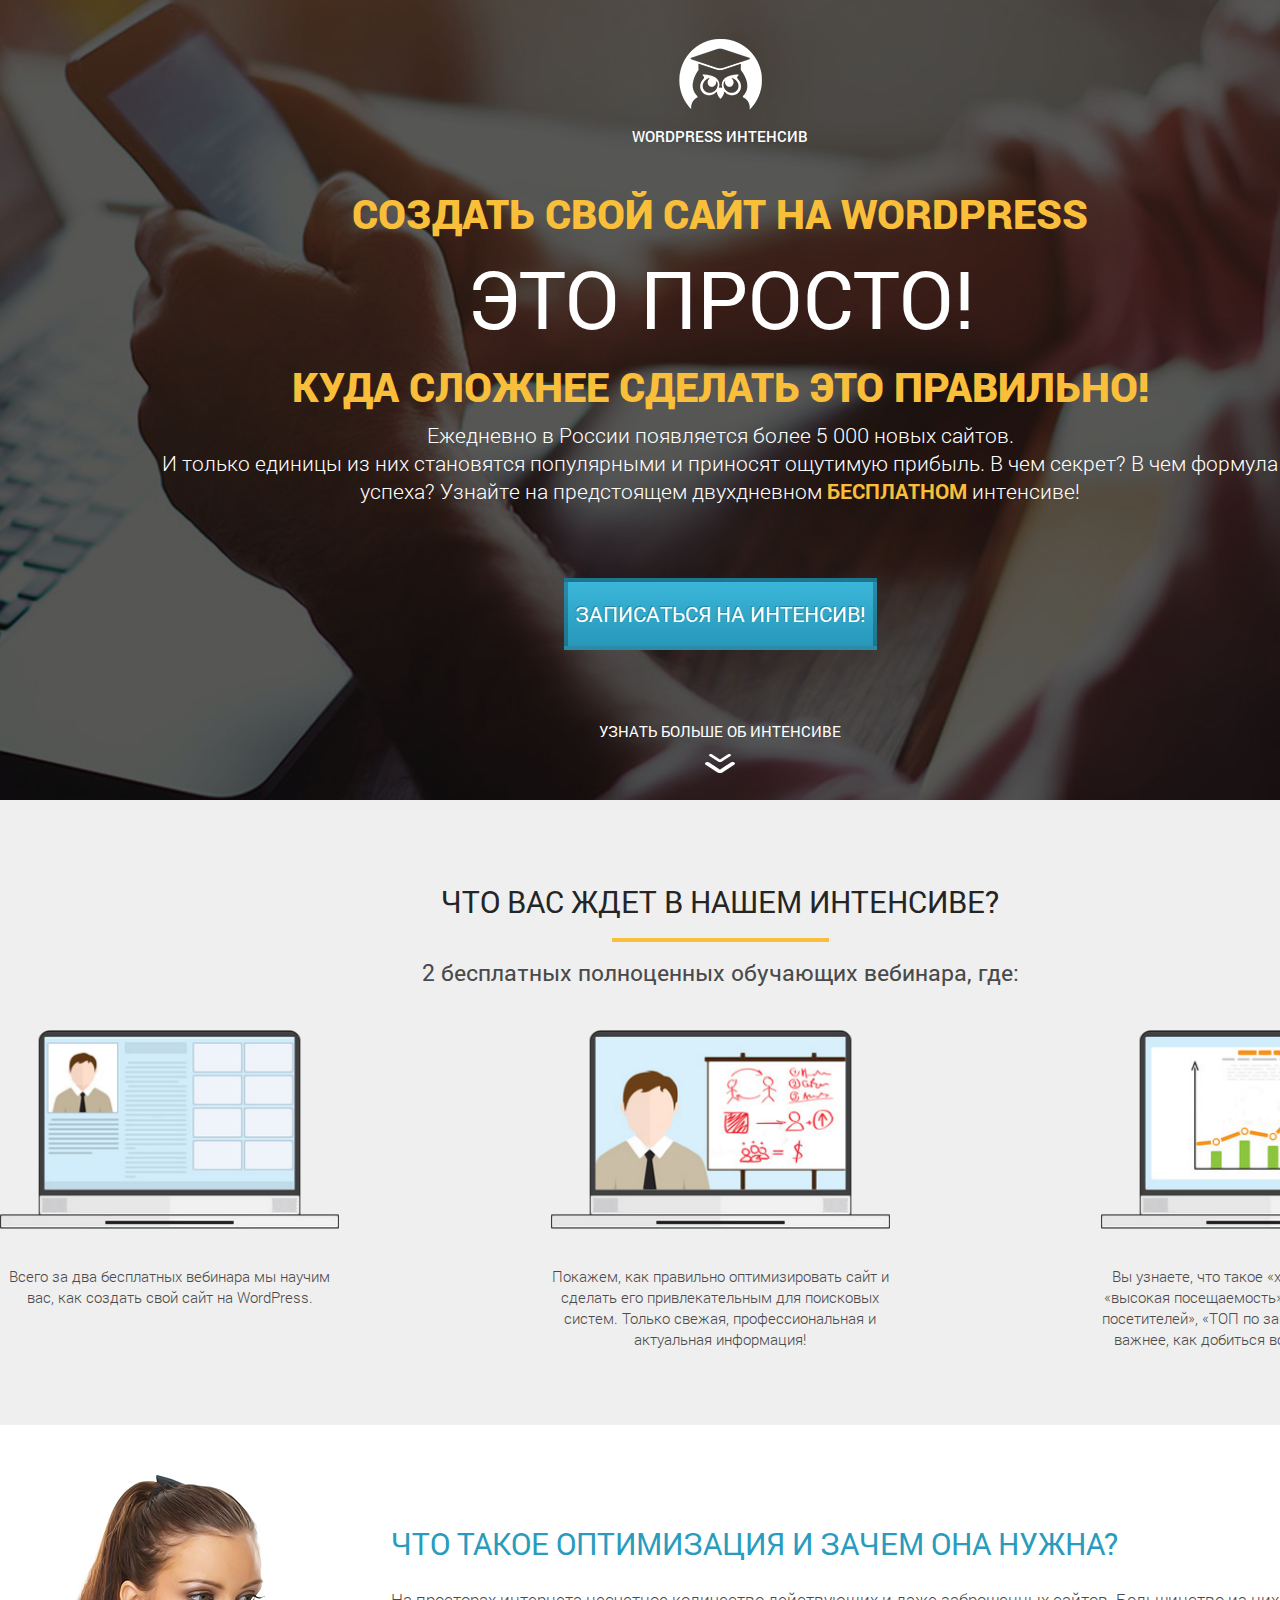
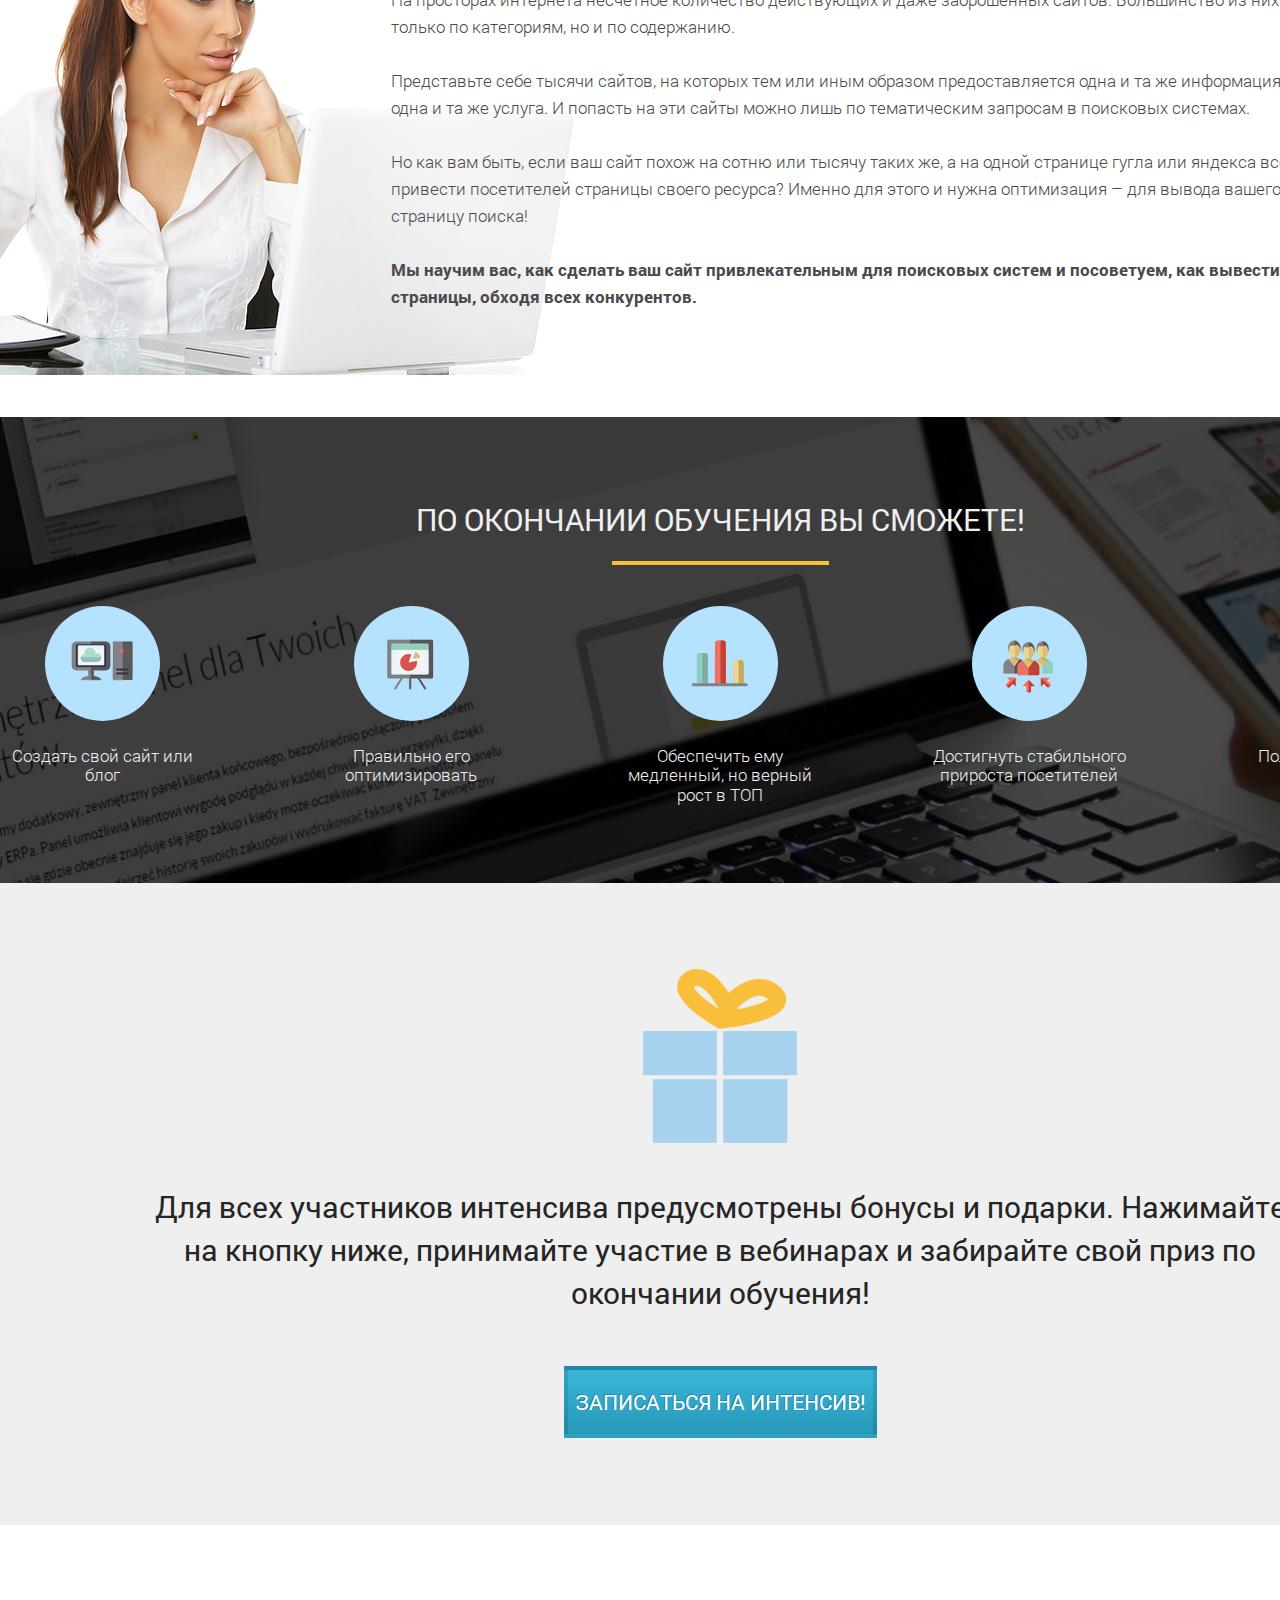
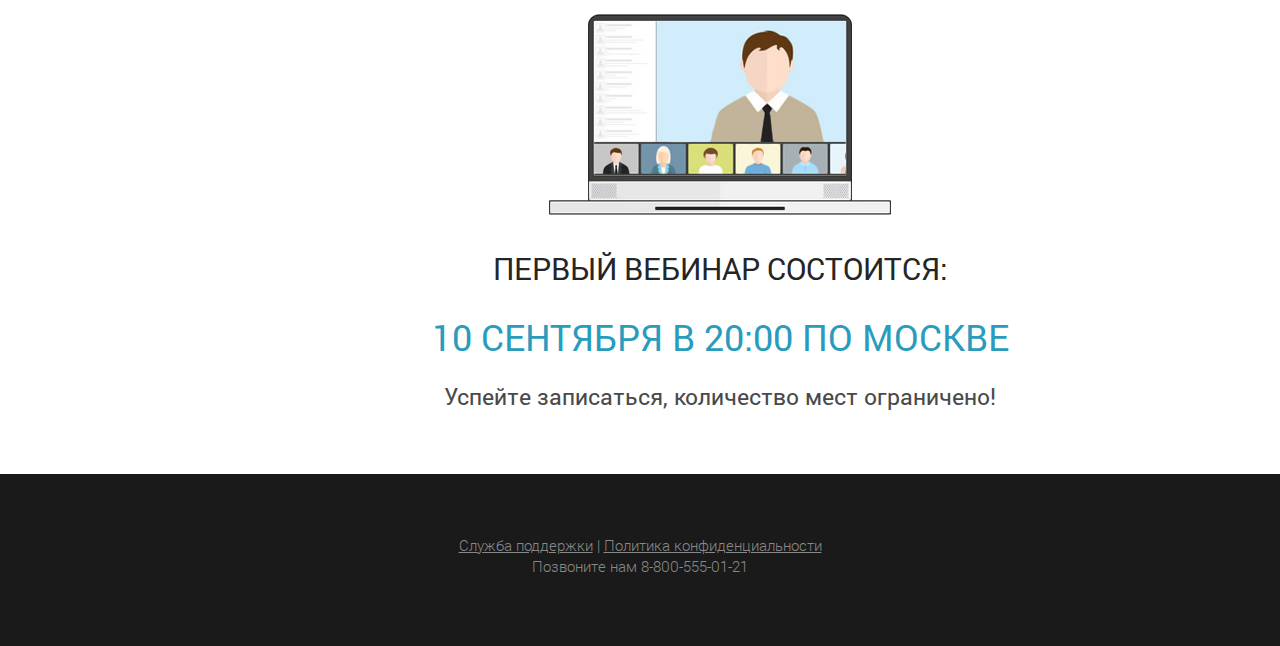
<file: index.html>
<!DOCTYPE html>
<html lang="ru">
<head>
    <meta charset="UTF-8">
    <meta name="viewport" content="width=device-width, initial-scale=1.0">
    <meta name="description" content="Это описание моего обучения на курсе web">
    <title>WordPress интенсив</title>
    <link rel="stylesheet" href="css/normalize.css">
    <link rel="stylesheet" href="css/fonts.css">
    <link rel="stylesheet" href="css/style.css">
    <link rel="stylesheet" href="js/script.js">
</head>
<body>
    <section class="promo">
        <div class="container">
            <div class="logo">        
                <img src="icons/firstIcon.png" alt="logo" class="logo_img">
                <div class="logo_text">WordPress интенсив</div>
            </div>

            <h1 class="title">Создать свой сайт на WordPress </h1>

            <div class="simple">
                <h2 class="titile_big">это просто!</h2>
                <div class="line"></div>
            </div>

            <h2 class="title">Куда сложнее сделать это правильно!</h2>

            <div class="promo_text">
                Ежедневно в России появляется более 5 000 новых сайтов. <br>
                И только единицы из них становятся популярными и приносят ощутимую прибыль. В чем секрет? В чем формула <br> успеха? Узнайте на предстоящем двухдневном <span>БЕСПЛАТНОМ</span> интенсиве!
            </div>

            <button class="promo_btn">Записаться на интенсив!</button>

            <div class="promo_more">
                <div class="promo_more_text">узнать больше об интенсиве</div>
                <img src="icons/downArrow.png" alt="arrowDown" class="promo_more_img">
            </div>
        </div>
    </section>

    <section class="waiting">
        <div class="container">

                <h2 class="waiting_header">Что вас ждет в нашем интенсиве?</h2>
                <div class="waiting_divider"></div>
                <div class="waiting_subheader">2 бесплатных полноценных обучающих вебинара, где:</div>

            <div class="waiting_wrapper">

                <div class="waiting_item">
                    <img src="icons/waiting_1.png" alt="first" class="waiting_img">
                    <div class="waiting_descr">Всего за два бесплатных вебинара мы научим вас, как создать свой сайт на WordPress.</div>
                </div>

                <div class="waiting_item">
                    <img src="icons/waiting_2.png" alt="second" class="waiting_img">
                    <div class="waiting_descr">Покажем, как правильно оптимизировать сайт и сделать его привлекательным для поисковых систем. Только свежая, профессиональная и актуальная информация!</div>
                </div>

                <div class="waiting_item">
                    <img src="icons/waiting_3.png" alt="third" class="waiting_img">
                    <div class="waiting_descr">Вы узнаете, что такое «хорошая индексация»,
                        «высокая посещаемость», «стабильный прирост посетителей», «ТОП по запросам» и, что намного важнее, как добиться всех этих показателей!</div>
                </div>

            </div>

        </div>
    </section>

    <section class="optimization">
        <div class="container">
            <h2 class="optimization_header">Что такое оптимизация и зачем она нужна?</h2>
            <div class="optimization_text">На просторах интернета несчетное количество действующих и даже заброшенных сайтов. Большинство из них совпадает не только по категориям, но и по содержанию. 
                <br><br>    
            Представьте себе тысячи сайтов, на которых тем или иным образом предоставляется одна и та же информация или продается одна и та же услуга. И попасть на эти сайты можно лишь по тематическим запросам в поисковых системах. 
                <br><br>
            Но как вам быть, если ваш сайт похож на сотню или тысячу таких же, а на одной странице гугла или яндекса всего 10 позиций? Как привести посетителей страницы своего ресурса? Именно для этого и нужна оптимизация – для вывода вашего сайта на первую страницу поиска!
                <br><br>
            <span>
                Мы научим вас, как сделать ваш сайт привлекательным для поисковых систем и посоветуем, как вывести его на первые страницы, обходя всех конкурентов.
            </span>
            </div>
            <img src="img/BackGround/optimization_women.png" alt="woomen" class="optimization_img">
        </div>
    </section>

    <section class="finish">
        <div class="container">

            <h2 class="finish_header">По окончании обучения Вы сможете!</h2>
            <div class="finish_divider"></div>

            <div class="finish_wrapper">
                <div class="finish_item">
                    <div class="finish_round">
                        <img src="icons/finixh_1.png" alt="1" class="finish_icon">
                    </div>
                    <div class="finish_descr">Создать свой сайт или блог</div>
                </div>
                <div class="finish_item">
                    <div class="finish_round">
                        <img src="icons/finish_2.png" alt="2" class="finish_icon">
                    </div>
                    <div class="finish_descr">Правильно его оптимизировать</div>
                </div>
                <div class="finish_item">
                    <div class="finish_round">
                        <img src="icons/finish_3.png" alt="3" class="finish_icon">
                    </div>
                    <div class="finish_descr">Обеспечить ему медленный, но верный рост в ТОП</div>
                </div>
                <div class="finish_item">
                    <div class="finish_round">
                        <img src="icons/finish_4.png" alt="4" class="finish_icon">
                    </div>
                    <div class="finish_descr">Достигнуть стабильного прироста посетителей</div>
                </div>
                <div class="finish_item">
                    <div class="finish_round">
                        <img src="icons/finish_5.png" alt="5" class="finish_icon">
                    </div>
                    <div class="finish_descr">Получать ощутимую прибыль</div>
                </div>
            </div>
        </div>
    </section>
    <section class="gift">
        <div class="container">
            <img src="icons/bonus_img.png" alt="gift" class="gift_img">
            <div class="gift_text">
                Для всех участников интенсива предусмотрены бонусы и подарки. Нажимайте <br> на кнопку ниже, принимайте участие в вебинарах и забирайте свой приз по <br> окончании обучения!
            </div>
            <button class="gift_btn">Записаться на интенсив!</button>
        </div>
    </section>

    <section class="first">
        <div class="container">
            <img src="icons/first.png" alt="first webinar" class="first_img">
            <div class="first_text">Первый вебинар состоится:</div>
            <h2 class="date">10 сентября в 20:00 по Москве</h2>
            <div class="first_subtitle">Успейте записаться, количество мест ограничено!</div>
        </div>
    </section>

    <footer>
        <div class="info">
            <div class="info_links">
                <a href="#" class="underlined">Служба поддержки</a> 
                |
                <a href="#" class="underlined">Политика конфиденциальности</a>
            </div>
            Позвоните нам <a href="tel:+88005550121">8-800-555-01-21</a> 
        </div>
    </footer>
</body>
</html>
</file>
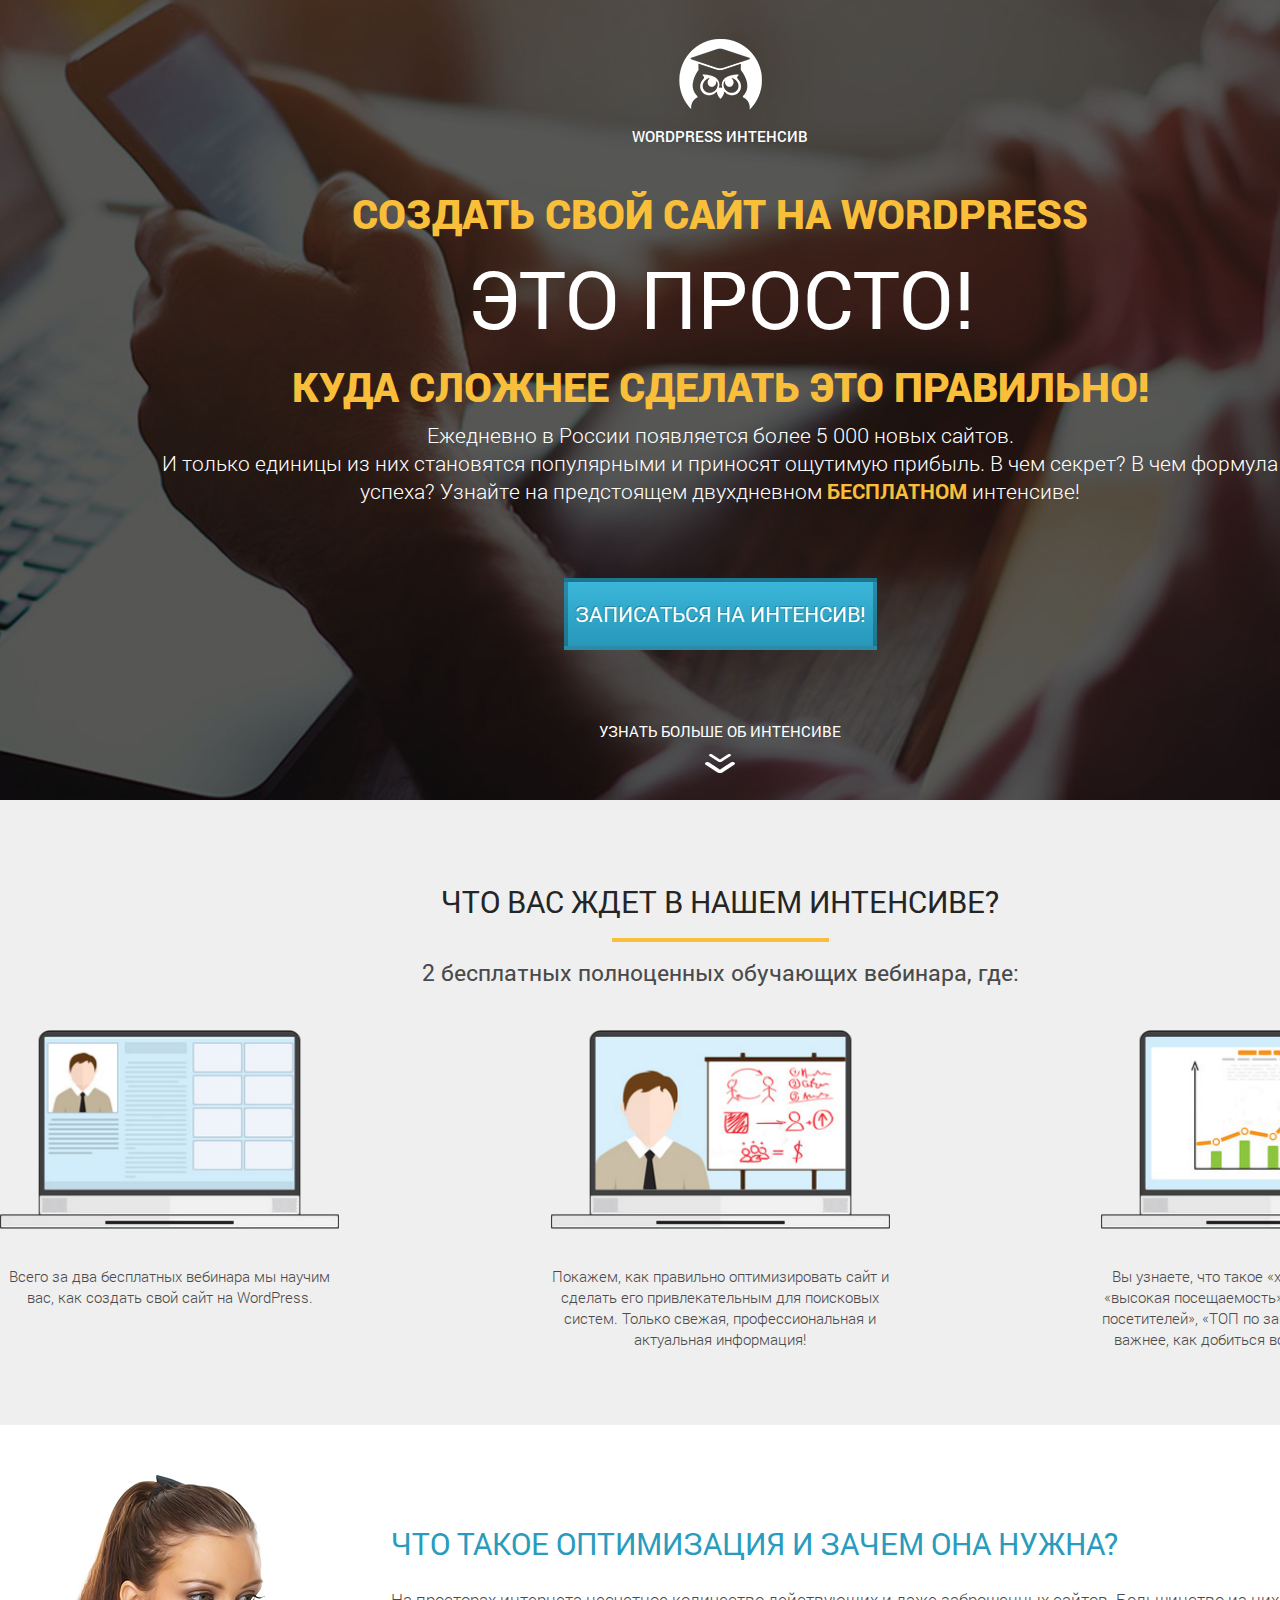
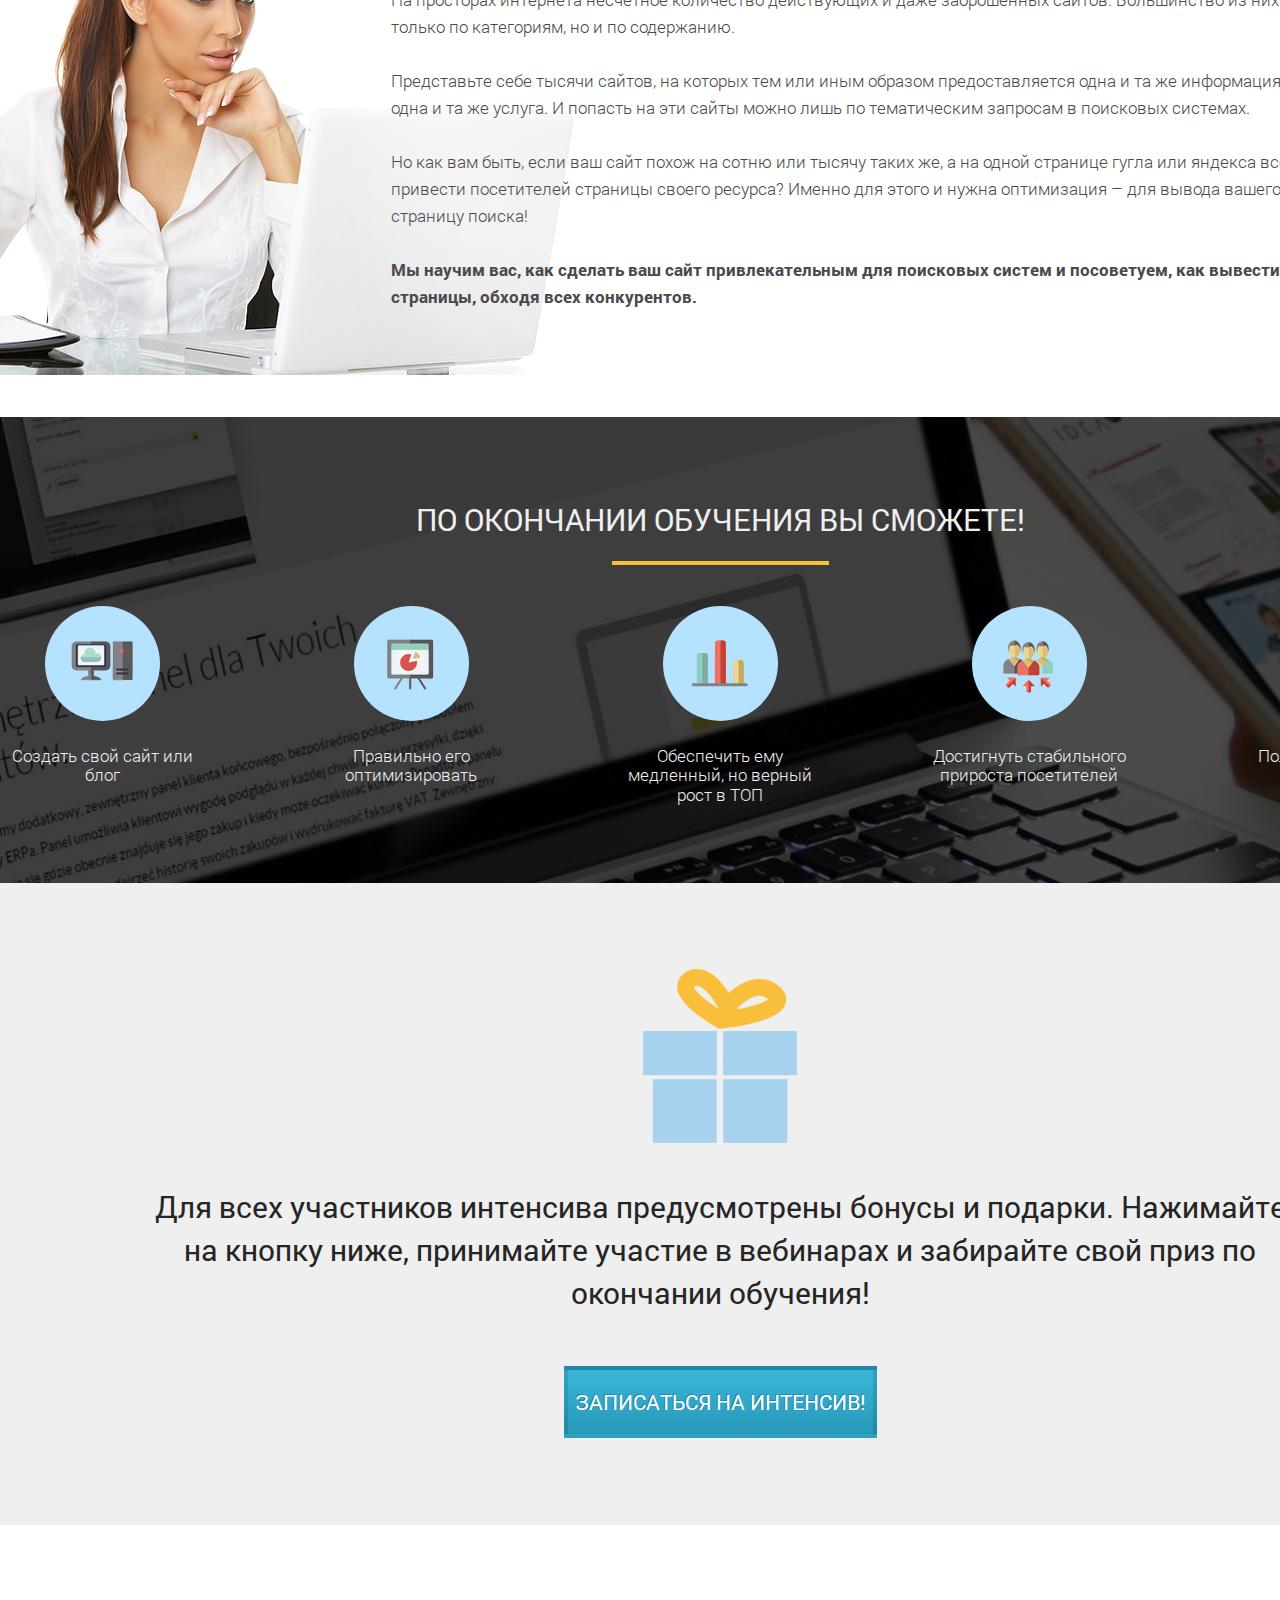
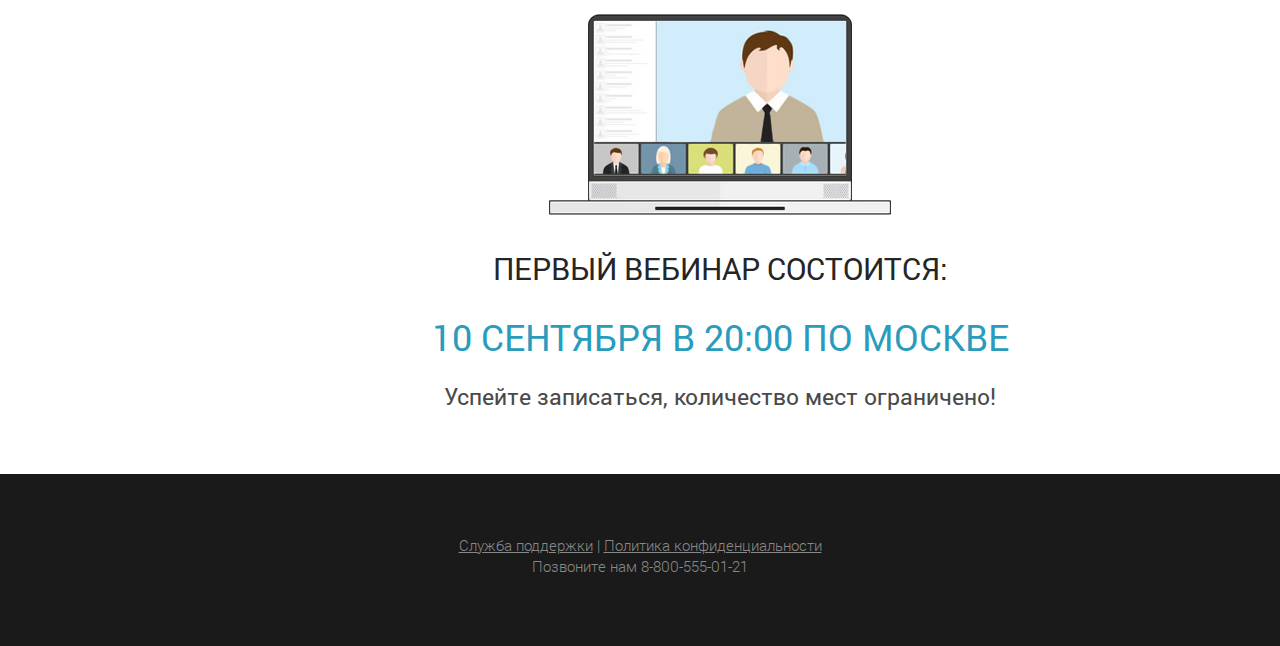
<file: WordPress/src/index.html>
<!DOCTYPE html>
<html lang="ru">
<head>
    <meta charset="UTF-8">
    <meta name="viewport" content="width=device-width, initial-scale=1.0">
    <meta name="description" content="Это описание моего обучения на курсе web">
    <title>WordPress интенсив</title>
    <link rel="stylesheet" href="css/normalize.css">
    <link rel="stylesheet" href="css/fonts.css">
    <link rel="stylesheet" href="css/style.css">
    <link rel="stylesheet" href="js/script.js">
</head>
<body>
    <section class="promo">
        <div class="container">
            <div class="logo">        
                <img src="icons/firstIcon.png" alt="logo" class="logo_img">
                <div class="logo_text">WordPress интенсив</div>
            </div>

            <h1 class="title">Создать свой сайт на WordPress </h1>

            <div class="simple">
                <h2 class="titile_big">это просто!</h2>
                <div class="line"></div>
            </div>

            <h2 class="title">Куда сложнее сделать это правильно!</h2>

            <div class="promo_text">
                Ежедневно в России появляется более 5 000 новых сайтов. <br>
                И только единицы из них становятся популярными и приносят ощутимую прибыль. В чем секрет? В чем формула <br> успеха? Узнайте на предстоящем двухдневном <span>БЕСПЛАТНОМ</span> интенсиве!
            </div>

            <button class="promo_btn">Записаться на интенсив!</button>

            <div class="promo_more">
                <div class="promo_more_text">узнать больше об интенсиве</div>
                <img src="icons/downArrow.png" alt="arrowDown" class="promo_more_img">
            </div>
        </div>
    </section>

    <section class="waiting">
        <div class="container">

                <h2 class="waiting_header">Что вас ждет в нашем интенсиве?</h2>
                <div class="waiting_divider"></div>
                <div class="waiting_subheader">2 бесплатных полноценных обучающих вебинара, где:</div>

            <div class="waiting_wrapper">

                <div class="waiting_item">
                    <img src="icons/waiting_1.png" alt="first" class="waiting_img">
                    <div class="waiting_descr">Всего за два бесплатных вебинара мы научим вас, как создать свой сайт на WordPress.</div>
                </div>

                <div class="waiting_item">
                    <img src="icons/waiting_2.png" alt="second" class="waiting_img">
                    <div class="waiting_descr">Покажем, как правильно оптимизировать сайт и сделать его привлекательным для поисковых систем. Только свежая, профессиональная и актуальная информация!</div>
                </div>

                <div class="waiting_item">
                    <img src="icons/waiting_3.png" alt="third" class="waiting_img">
                    <div class="waiting_descr">Вы узнаете, что такое «хорошая индексация»,
                        «высокая посещаемость», «стабильный прирост посетителей», «ТОП по запросам» и, что намного важнее, как добиться всех этих показателей!</div>
                </div>

            </div>

        </div>
    </section>

    <section class="optimization">
        <div class="container">
            <h2 class="optimization_header">Что такое оптимизация и зачем она нужна?</h2>
            <div class="optimization_text">На просторах интернета несчетное количество действующих и даже заброшенных сайтов. Большинство из них совпадает не только по категориям, но и по содержанию. 
                <br><br>    
            Представьте себе тысячи сайтов, на которых тем или иным образом предоставляется одна и та же информация или продается одна и та же услуга. И попасть на эти сайты можно лишь по тематическим запросам в поисковых системах. 
                <br><br>
            Но как вам быть, если ваш сайт похож на сотню или тысячу таких же, а на одной странице гугла или яндекса всего 10 позиций? Как привести посетителей страницы своего ресурса? Именно для этого и нужна оптимизация – для вывода вашего сайта на первую страницу поиска!
                <br><br>
            <span>
                Мы научим вас, как сделать ваш сайт привлекательным для поисковых систем и посоветуем, как вывести его на первые страницы, обходя всех конкурентов.
            </span>
            </div>
            <img src="img/BackGround/optimization_women.png" alt="woomen" class="optimization_img">
        </div>
    </section>

    <section class="finish">
        <div class="container">

            <h2 class="finish_header">По окончании обучения Вы сможете!</h2>
            <div class="finish_divider"></div>

            <div class="finish_wrapper">
                <div class="finish_item">
                    <div class="finish_round">
                        <img src="icons/finixh_1.png" alt="1" class="finish_icon">
                    </div>
                    <div class="finish_descr">Создать свой сайт или блог</div>
                </div>
                <div class="finish_item">
                    <div class="finish_round">
                        <img src="icons/finish_2.png" alt="2" class="finish_icon">
                    </div>
                    <div class="finish_descr">Правильно его оптимизировать</div>
                </div>
                <div class="finish_item">
                    <div class="finish_round">
                        <img src="icons/finish_3.png" alt="3" class="finish_icon">
                    </div>
                    <div class="finish_descr">Обеспечить ему медленный, но верный рост в ТОП</div>
                </div>
                <div class="finish_item">
                    <div class="finish_round">
                        <img src="icons/finish_4.png" alt="4" class="finish_icon">
                    </div>
                    <div class="finish_descr">Достигнуть стабильного прироста посетителей</div>
                </div>
                <div class="finish_item">
                    <div class="finish_round">
                        <img src="icons/finish_5.png" alt="5" class="finish_icon">
                    </div>
                    <div class="finish_descr">Получать ощутимую прибыль</div>
                </div>
            </div>
        </div>
    </section>
    <section class="gift">
        <div class="container">
            <img src="icons/bonus_img.png" alt="gift" class="gift_img">
            <div class="gift_text">
                Для всех участников интенсива предусмотрены бонусы и подарки. Нажимайте <br> на кнопку ниже, принимайте участие в вебинарах и забирайте свой приз по <br> окончании обучения!
            </div>
            <button class="gift_btn">Записаться на интенсив!</button>
        </div>
    </section>

    <section class="first">
        <div class="container">
            <img src="icons/first.png" alt="first webinar" class="first_img">
            <div class="first_text">Первый вебинар состоится:</div>
            <h2 class="date">10 сентября в 20:00 по Москве</h2>
            <div class="first_subtitle">Успейте записаться, количество мест ограничено!</div>
        </div>
    </section>

    <footer>
        <div class="info">
            <div class="info_links">
                <a href="#" class="underlined">Служба поддержки</a> 
                |
                <a href="#" class="underlined">Политика конфиденциальности</a>
            </div>
            Позвоните нам <a href="tel:+88005550121">8-800-555-01-21</a> 
        </div>
    </footer>
</body>
</html>
</file>
<file: css/fonts.css>
@font-face {
    font-family: 'Roboto';
    src: url(../fonts/Roboto-Black.ttf);
    font-weight: 900;
    font-style: normal;
}

@font-face {
    font-family: 'Roboto';
    src: url(../fonts/Roboto-Medium.ttf);
    font-weight: 500;
    font-style: normal;
}

@font-face {
    font-family: 'Roboto';
    src: url(../fonts/Roboto-Light.ttf);
    font-weight: 300;
    font-style: normal;
}

@font-face {
    font-family: 'Roboto';
    src: url(../fonts/Roboto-Bold.ttf);
    font-weight: 700;
    font-style: normal;
}

@font-face {
    font-family: 'Roboto';
    src: url(../fonts/Roboto-Regular.ttf);
    font-weight: 400;
    font-style: normal;
}
</file>
<file: css/style.css>
* {
    box-sizing: border-box;
    margin: 0;
    padding: 0;
    font-family: "Roboto", sans-serif;
}

.promo {
    height: 800px;
    background: url(../img/BackGround/firstBG.jpg) center center/cover no-repeat; 
    padding: 39px 0 62px 0;
}   

.container {
    width: 1440px;
    margin: 0 auto;
    position: relative;
}

.logo .logo_img {
    display: block;
    margin: 0 auto;
    margin-bottom: 14px;
}

.logo .logo_text {
    text-align: center;
    color: #ffffff;
    font-size: 15px;
    font-weight: 500;
    line-height: 24px;
    text-transform: uppercase;
}

h1 {
    margin-top: 53px;
}

.title {
    color: #f9bf3b;
    font-weight: 900;
    font-size: 41px;
    line-height: 24px;
    text-transform: uppercase;
    text-align: center;
}

h2.title {
    margin-top: 30px;
}

.simple .titile_big {
    color: #ffffff;
    font-size: 80px;
    font-weight: 400;
    text-transform: uppercase;
    text-align: center;
    margin-top: 21px;
}

.promo .promo_text {
    color: #ffffff;
    font-size: 21px;
    font-weight: 300;
    line-height: 28px;
    font-weight: 300;
    text-align: center;
    padding: 0 13px;
    margin-top: 23px;
}

.promo .promo_text span {
    color: #f9bf3b;
    font-weight: 700;
}

.promo .promo_btn {
    display: block;
    margin: 73px auto;
    width: 313px;
    height: 72px;
    box-shadow: inset 0 0 0 rgba(0, 0, 0, 0.18);
    border: 4px solid rgba(0, 0, 0, 0.23);
    background-image: linear-gradient(to top, #2798b9 0%, #3ab6da 100%);
    text-shadow: -1px -1px 0 rgba(0, 0, 0, 0.22);
    color: #ffffff;
    font-size: 21px;
    font-weight: 400;
    line-height: 24px;
    text-transform: uppercase;
    cursor: pointer;
}

.promo_more .promo_more_text {
    color: #ffffff;
    font-size: 15px;
    font-weight: 400;
    text-transform: uppercase;
    text-align: center;
}

.promo_more .promo_more_img {
    display: block;
    margin: 0 auto;
    margin-top: 13px;
}

section.waiting {
    background-color: #efefef;
    min-height: 604px;
    padding: 85px 0 75px 0;
}

.waiting .waiting_header {
    color: #252525;
    font-size: 30px;
    font-weight: 400;
    text-transform: uppercase;
    text-align: center;
}

.waiting .waiting_divider {
    width: 217px;
    height: 4px;
    background-color: #f9bf3b;
    margin: 0 auto;
    margin-top: 18px;
}

.waiting .waiting_subheader {
    color: #4a4a4a;
    font-size: 23px;
    font-weight: 400;
    text-align: center;
    margin-top: 17px;
}

.waiting .waiting_wrapper {
    margin-top: 45px;
    display: flex;
    justify-content: space-between;
}

.waiting .waiting_wrapper .waiting_item {
    width: 339px;
    text-align: center;
}

.waiting .waiting_wrapper .waiting_item .waiting_img {
    width: 100%;
}

.waiting .waiting_wrapper .waiting_item .waiting_descr {
    margin-top: 33px;
    color: #4a4a4a;
    font-size: 15px;
    font-weight: 300;
    line-height: 21px;
}

section.optimization {
    min-height: 550px;
    padding: 102px 0 107px 0; 
}

.optimization .optimization_header {
    margin-left: 391px;
    color: #299cbd;
    font-size: 30px;
    font-weight: 400;
    text-transform: uppercase;
}

.optimization .optimization_text {
    margin-left: 391px;
    margin-top: 25px;
    color: #4a4a4a;
    font-size: 17px;
    font-weight: 300;
    line-height: 27px;
}

.optimization .optimization_text span {
    font-weight: 700;   
}
.optimization .optimization_img {
    position: absolute;
    top: -54px;
    left: -240px;
    z-index: -1;
}

section.finish {
    min-height: 447px;
    background: url(../img/BackGround/end_learning_bg.jpg) center center / cover no-repeat;
    padding: 86px 0 79px 0px;
}

.finish .finish_header {
    color: #efefef;
    font-size: 30px;
    font-weight: 400;
    text-transform: uppercase;
    text-align: center;
}

.finish .finish_divider {
    width: 217px;
    height: 4px;
    background-color: #f9bf3b;
    margin: 0 auto;
    margin-top: 23px;
}

.finish .finish_wrapper {
    margin-top: 41px;
    display: flex;
    justify-content: space-between;
}

.finish .finish_wrapper .finish_item {
    width: 204px;
}

.finish .finish_wrapper .finish_item .finish_round {
    display: flex;
    justify-content: center;
    align-items: center;
    margin: 0 auto;
    width: 115px;
    height: 115px;
    background-color: #b4e2ff;
    border-radius: 100%;
}

.finish .finish_wrapper .finish_item .finish_descr {
    margin-top: 25px;
    color: #efefef;
    font-size: 17px;
    font-weight: 300;
    text-align: center;
} 

.gift {
    min-height: 628px;
    padding: 86px 0 87px 0;
    background-color: #efefef;
}

.gift .gift_img {
    display: block;
    margin: 0 auto;
}

.gift .gift_text {
    margin-top: 42px;
    color: #252525;
    font-size: 30px;
    font-weight: 400;
    line-height: 43px;
    text-align: center;
}

.gift .gift_btn {
    display: block;
    margin: 0 auto;
    margin-top: 52px;
    width: 313px;
    height: 72px;
    box-shadow: inset 0 0 0 rgba(0, 0, 0, 0.18);
    border: 4px solid rgba(0, 0, 0, 0.11);
    background-image: linear-gradient(to top, #2798b9 0%, #3ab6da 100%);
    text-shadow: -1px -1px 0 rgba(0, 0, 0, 0.22);
    color: #ffffff;
    font-size: 21px;
    font-weight: 400;
    text-transform: uppercase;
}

.first {
    min-height: 515px;
    padding: 89px 0 64px 0;
}

.first .first_img {
    display: block;
    margin: 0 auto;
}

.first .first_text {
    margin-top: 37px;
    color: #252525;
    font-size: 30px;
    font-weight: 400;
    text-transform: uppercase;
    text-align: center;
}

.first .date {
    margin-top: 30px;
    color: #299cbd;
    font-size: 36px;
    font-weight: 400;
    text-transform: uppercase;
    text-align: center;
}

.first .first_subtitle{
    margin-top: 25px;
    color: #4a4a4a;
    font-size: 23px;
    font-weight: 400;
    text-align: center;
}

footer {
    min-height: 166px;
    background-color: #1a1a1a;
    padding: 61px 0 69px 0;
}

.info {
    margin: 0 auto;
    width: 377px;
    text-align: center;
    color: #888888;
    font-size: 15px;
    font-weight: 300;
    line-height: 21px;
}

footer a {
    color: #888888;
    font-size: 15px;
    font-weight: 300;
    line-height: 21px;
    text-decoration: none;
}

.underlined {
    text-decoration: underline;
}
</file>
<file: WordPress/src/css/fonts.css>
@font-face {
    font-family: 'Roboto';
    src: url(../fonts/Roboto-Black.ttf);
    font-weight: 900;
    font-style: normal;
}

@font-face {
    font-family: 'Roboto';
    src: url(../fonts/Roboto-Medium.ttf);
    font-weight: 500;
    font-style: normal;
}

@font-face {
    font-family: 'Roboto';
    src: url(../fonts/Roboto-Light.ttf);
    font-weight: 300;
    font-style: normal;
}

@font-face {
    font-family: 'Roboto';
    src: url(../fonts/Roboto-Bold.ttf);
    font-weight: 700;
    font-style: normal;
}

@font-face {
    font-family: 'Roboto';
    src: url(../fonts/Roboto-Regular.ttf);
    font-weight: 400;
    font-style: normal;
}
</file>
<file: WordPress/src/css/style.css>
* {
    box-sizing: border-box;
    margin: 0;
    padding: 0;
    font-family: "Roboto", sans-serif;
}

.promo {
    height: 800px;
    background: url(../img/BackGround/firstBG.jpg) center center/cover no-repeat; 
    padding: 39px 0 62px 0;
}   

.container {
    width: 1440px;
    margin: 0 auto;
    position: relative;
}

.logo .logo_img {
    display: block;
    margin: 0 auto;
    margin-bottom: 14px;
}

.logo .logo_text {
    text-align: center;
    color: #ffffff;
    font-size: 15px;
    font-weight: 500;
    line-height: 24px;
    text-transform: uppercase;
}

h1 {
    margin-top: 53px;
}

.title {
    color: #f9bf3b;
    font-weight: 900;
    font-size: 41px;
    line-height: 24px;
    text-transform: uppercase;
    text-align: center;
}

h2.title {
    margin-top: 30px;
}

.simple .titile_big {
    color: #ffffff;
    font-size: 80px;
    font-weight: 400;
    text-transform: uppercase;
    text-align: center;
    margin-top: 21px;
}

.promo .promo_text {
    color: #ffffff;
    font-size: 21px;
    font-weight: 300;
    line-height: 28px;
    font-weight: 300;
    text-align: center;
    padding: 0 13px;
    margin-top: 23px;
}

.promo .promo_text span {
    color: #f9bf3b;
    font-weight: 700;
}

.promo .promo_btn {
    display: block;
    margin: 73px auto;
    width: 313px;
    height: 72px;
    box-shadow: inset 0 0 0 rgba(0, 0, 0, 0.18);
    border: 4px solid rgba(0, 0, 0, 0.23);
    background-image: linear-gradient(to top, #2798b9 0%, #3ab6da 100%);
    text-shadow: -1px -1px 0 rgba(0, 0, 0, 0.22);
    color: #ffffff;
    font-size: 21px;
    font-weight: 400;
    line-height: 24px;
    text-transform: uppercase;
    cursor: pointer;
}

.promo_more .promo_more_text {
    color: #ffffff;
    font-size: 15px;
    font-weight: 400;
    text-transform: uppercase;
    text-align: center;
}

.promo_more .promo_more_img {
    display: block;
    margin: 0 auto;
    margin-top: 13px;
}

section.waiting {
    background-color: #efefef;
    min-height: 604px;
    padding: 85px 0 75px 0;
}

.waiting .waiting_header {
    color: #252525;
    font-size: 30px;
    font-weight: 400;
    text-transform: uppercase;
    text-align: center;
}

.waiting .waiting_divider {
    width: 217px;
    height: 4px;
    background-color: #f9bf3b;
    margin: 0 auto;
    margin-top: 18px;
}

.waiting .waiting_subheader {
    color: #4a4a4a;
    font-size: 23px;
    font-weight: 400;
    text-align: center;
    margin-top: 17px;
}

.waiting .waiting_wrapper {
    margin-top: 45px;
    display: flex;
    justify-content: space-between;
}

.waiting .waiting_wrapper .waiting_item {
    width: 339px;
    text-align: center;
}

.waiting .waiting_wrapper .waiting_item .waiting_img {
    width: 100%;
}

.waiting .waiting_wrapper .waiting_item .waiting_descr {
    margin-top: 33px;
    color: #4a4a4a;
    font-size: 15px;
    font-weight: 300;
    line-height: 21px;
}

section.optimization {
    min-height: 550px;
    padding: 102px 0 107px 0; 
}

.optimization .optimization_header {
    margin-left: 391px;
    color: #299cbd;
    font-size: 30px;
    font-weight: 400;
    text-transform: uppercase;
}

.optimization .optimization_text {
    margin-left: 391px;
    margin-top: 25px;
    color: #4a4a4a;
    font-size: 17px;
    font-weight: 300;
    line-height: 27px;
}

.optimization .optimization_text span {
    font-weight: 700;   
}
.optimization .optimization_img {
    position: absolute;
    top: -54px;
    left: -240px;
    z-index: -1;
}

section.finish {
    min-height: 447px;
    background: url(../img/BackGround/end_learning_bg.jpg) center center / cover no-repeat;
    padding: 86px 0 79px 0px;
}

.finish .finish_header {
    color: #efefef;
    font-size: 30px;
    font-weight: 400;
    text-transform: uppercase;
    text-align: center;
}

.finish .finish_divider {
    width: 217px;
    height: 4px;
    background-color: #f9bf3b;
    margin: 0 auto;
    margin-top: 23px;
}

.finish .finish_wrapper {
    margin-top: 41px;
    display: flex;
    justify-content: space-between;
}

.finish .finish_wrapper .finish_item {
    width: 204px;
}

.finish .finish_wrapper .finish_item .finish_round {
    display: flex;
    justify-content: center;
    align-items: center;
    margin: 0 auto;
    width: 115px;
    height: 115px;
    background-color: #b4e2ff;
    border-radius: 100%;
}

.finish .finish_wrapper .finish_item .finish_descr {
    margin-top: 25px;
    color: #efefef;
    font-size: 17px;
    font-weight: 300;
    text-align: center;
} 

.gift {
    min-height: 628px;
    padding: 86px 0 87px 0;
    background-color: #efefef;
}

.gift .gift_img {
    display: block;
    margin: 0 auto;
}

.gift .gift_text {
    margin-top: 42px;
    color: #252525;
    font-size: 30px;
    font-weight: 400;
    line-height: 43px;
    text-align: center;
}

.gift .gift_btn {
    display: block;
    margin: 0 auto;
    margin-top: 52px;
    width: 313px;
    height: 72px;
    box-shadow: inset 0 0 0 rgba(0, 0, 0, 0.18);
    border: 4px solid rgba(0, 0, 0, 0.11);
    background-image: linear-gradient(to top, #2798b9 0%, #3ab6da 100%);
    text-shadow: -1px -1px 0 rgba(0, 0, 0, 0.22);
    color: #ffffff;
    font-size: 21px;
    font-weight: 400;
    text-transform: uppercase;
}

.first {
    min-height: 515px;
    padding: 89px 0 64px 0;
}

.first .first_img {
    display: block;
    margin: 0 auto;
}

.first .first_text {
    margin-top: 37px;
    color: #252525;
    font-size: 30px;
    font-weight: 400;
    text-transform: uppercase;
    text-align: center;
}

.first .date {
    margin-top: 30px;
    color: #299cbd;
    font-size: 36px;
    font-weight: 400;
    text-transform: uppercase;
    text-align: center;
}

.first .first_subtitle{
    margin-top: 25px;
    color: #4a4a4a;
    font-size: 23px;
    font-weight: 400;
    text-align: center;
}

footer {
    min-height: 166px;
    background-color: #1a1a1a;
    padding: 61px 0 69px 0;
}

.info {
    margin: 0 auto;
    width: 377px;
    text-align: center;
    color: #888888;
    font-size: 15px;
    font-weight: 300;
    line-height: 21px;
}

footer a {
    color: #888888;
    font-size: 15px;
    font-weight: 300;
    line-height: 21px;
    text-decoration: none;
}

.underlined {
    text-decoration: underline;
}
</file>
